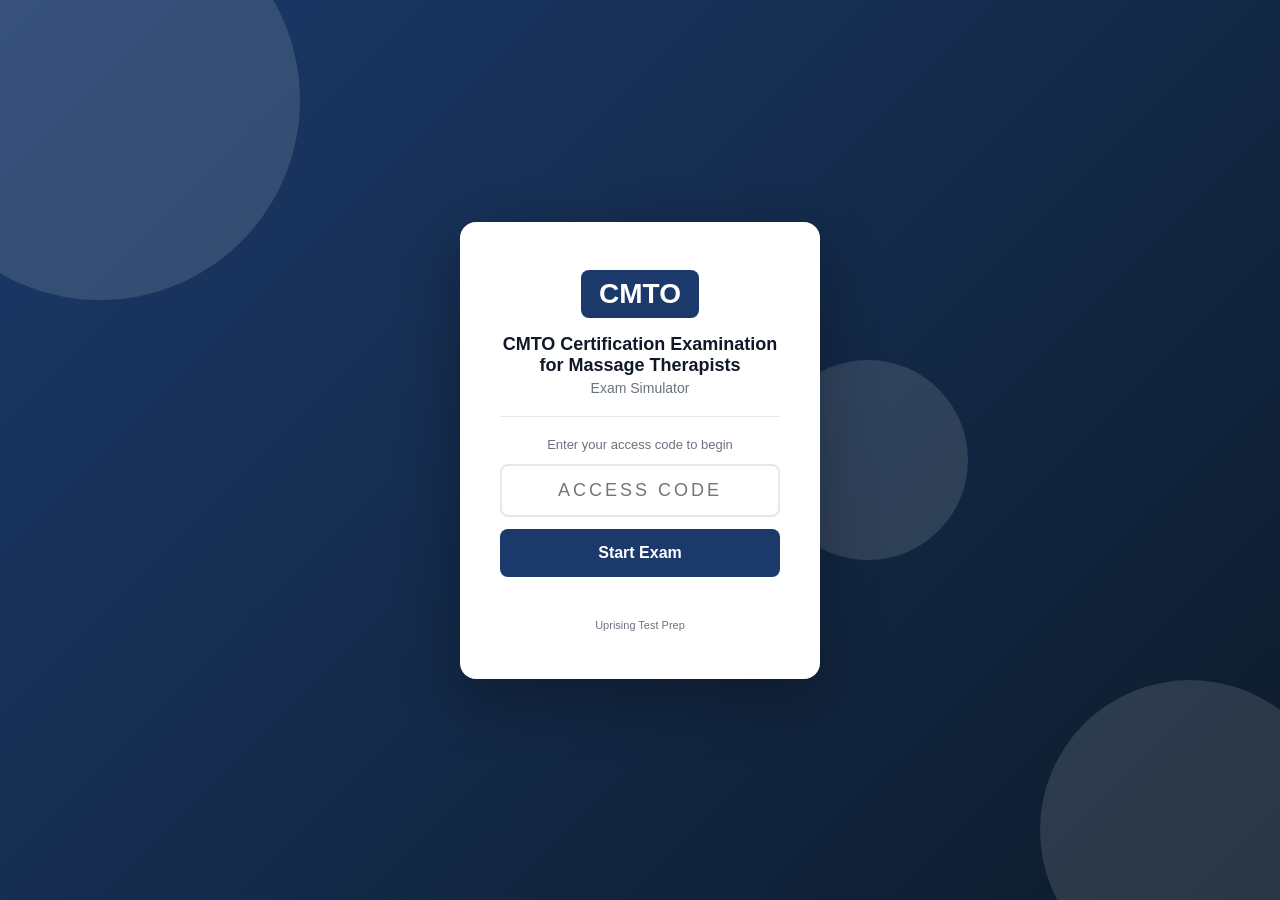
<file: index.html>
<!DOCTYPE html>
<html lang="en">
<head>
  <meta charset="UTF-8" />
  <meta name="viewport" content="width=device-width, initial-scale=1.0, viewport-fit=cover" />
  <meta name="apple-mobile-web-app-capable" content="yes" />
  <meta name="apple-mobile-web-app-status-bar-style" content="black-translucent" />
  <title>CMTO Exam Simulator</title>
  <link rel="stylesheet" href="style.css" />
</head>
<body>

<div id="access-gate">
  <div class="gate-bg-shapes">
    <div class="shape shape-1"></div>
    <div class="shape shape-2"></div>
    <div class="shape shape-3"></div>
  </div>
  <div class="gate-card">
    <div class="gate-logo">
      <div class="logo-badge">CMTO</div>
    </div>
    <h1 class="gate-title">CMTO Certification Examination for Massage Therapists</h1>
    <p class="gate-subtitle">Exam Simulator</p>
    <div class="gate-divider"></div>
    <p class="gate-instruction">Enter your access code to begin</p>
    <input type="text" id="access-code-input" class="gate-input"
           placeholder="Access Code" autocomplete="off"
           maxlength="20" spellcheck="false" />
    <button id="access-btn" class="gate-btn">Start Exam</button>
    <p id="access-error" class="gate-error"></p>
    <p class="gate-hint">Uprising Test Prep</p>
  </div>
</div>

<div id="app" style="display:none">
  <header class="top-bar">
    <div class="bar-left">
      <span class="bar-logo">CMTO</span>
      <span class="bar-title">Exam Simulator</span>
    </div>
    <div class="bar-right">
      <span class="bar-timer" id="timer-display">--:--</span>
      <button class="bar-btn" id="flag-btn">Flag</button>
      <button class="bar-btn bar-btn-primary" id="submit-btn">
        <span class="btn-full">Submit Exam</span>
        <span class="btn-short">Submit</span>
      </button>
    </div>
  </header>

  <div class="progress-strip">
    <div class="progress-bar" id="progress-bar"></div>
  </div>

  <main class="exam-main">
    <div class="question-panel">
      <div class="q-meta">
        <span id="q-counter"></span>
        <span id="q-domain" class="q-domain-tag"></span>
        <span id="q-flag-indicator" class="flag-chip" style="display:none">Flagged</span>
      </div>
      <div id="q-image-wrap" style="display:none; margin-bottom:14px;"></div>
      <p id="question-text" class="q-text"></p>
      <div id="options-list" class="options-list"></div>
      <div id="explanation-box" class="explanation-box" style="display:none">
        <div class="explanation-label">Explanation</div>
        <p id="explanation-text" class="explanation-text"></p>
      </div>
    </div>
    <div class="nav-bar">
      <button class="nav-btn" id="prev-btn">&#8592; Prev</button>
      <button class="nav-btn nav-btn-map" id="map-btn">Question Map</button>
      <button class="nav-btn nav-btn-next" id="next-btn">Next &#8594;</button>
    </div>
  </main>
</div>

<!-- Question Map Modal -->
<div id="map-modal" style="display:none">
  <div class="map-backdrop" id="map-backdrop"></div>
  <div class="map-panel">
    <div class="map-header">
      <span class="map-title">Question Map</span>
      <button id="map-close" class="map-close-btn">&#x2715; Close</button>
    </div>
    <div class="map-legend">
      <span class="leg-item"><span class="leg-swatch leg-answered"></span>Answered</span>
      <span class="leg-item"><span class="leg-swatch leg-flagged"></span>Flagged</span>
      <span class="leg-item"><span class="leg-swatch leg-unanswered"></span>Unanswered</span>
    </div>
    <div id="q-grid" class="q-grid"></div>
  </div>
</div>

<div id="results-screen" style="display:none">
  <div class="results-card">
    <div class="res-header">
      <div class="res-badge">CMTO</div>
      <h2 id="res-status" class="res-status"></h2>
      <p id="res-score" class="res-score"></p>
    </div>
    <div id="res-domains" class="res-domains"></div>
    <button id="res-review-btn" class="res-btn">Review Answers</button>
    <button id="res-restart-btn" class="res-btn res-btn-secondary">Restart</button>
  </div>
</div>

<script src="questions.js"></script>
<script src="app.js"></script>
</body>
</html>
</file>
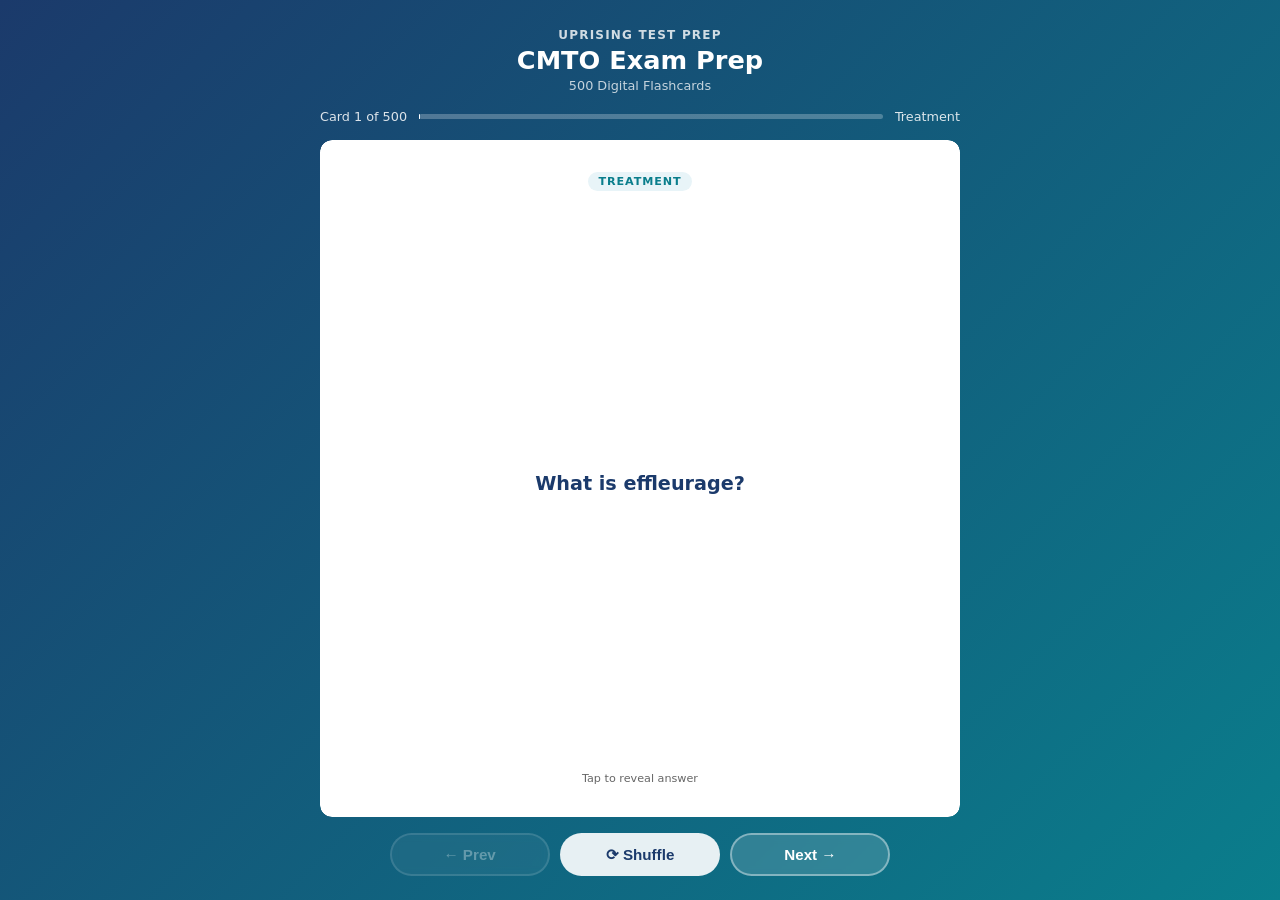
<file: flashcards/index.html>
<!DOCTYPE html>
<html lang="en">
<head>
  <meta charset="UTF-8">
  <meta name="viewport" content="width=device-width, initial-scale=1.0">
  <title>CMTO Exam Prep — Flashcards</title>
  <style>
    :root {
      --blue:   #1B3A6B;
      --teal:   #0A7E8C;
      --ltblue: #E8F4F8;
      --white:  #FFFFFF;
      --text:   #1A1A1A;
      --muted:  #666;
      --radius: 12px;
    }
    * { box-sizing: border-box; margin: 0; padding: 0; }
    html, body { height: 100%; }
    body {
      font-family: 'Segoe UI', system-ui, sans-serif;
      background: linear-gradient(135deg, var(--blue) 0%, var(--teal) 100%);
      /* Pinned, not min-height: the page must never grow, or the controls
         get pushed below the fold on iOS where 100dvh and height:100%
         disagree. The height:100% rule above is the pre-dvh fallback. */
      height: 100dvh;
      max-height: 100dvh;
      overflow: hidden;
      display: flex;
      flex-direction: column;
      align-items: center;
      padding: 1.25rem 1rem 1rem;
      gap: 0.75rem;
      overflow-x: hidden;
    }
    header { text-align: center; color: #fff; flex-shrink: 0; }
    header .brand { font-size: 0.75rem; font-weight: 700; letter-spacing: 0.1em; opacity: 0.8; text-transform: uppercase; }
    header h1 { font-size: 1.3rem; font-weight: 800; margin-top: 0.2rem; }
    header .subtitle { font-size: 0.8rem; opacity: 0.75; margin-top: 0.15rem; }
    #progress-info {
      display: flex; align-items: center; gap: 0.75rem;
      color: rgba(255,255,255,0.85); font-size: 0.8rem;
      flex-shrink: 0; width: 100%; max-width: 640px;
    }
    #progress-bar-track {
      flex: 1; background: rgba(255,255,255,0.25);
      border-radius: 4px; height: 5px;
    }
    #progress-bar-fill { height: 100%; background: #fff; border-radius: 4px; transition: width 0.3s; }
    .card-scene {
      width: 100%; max-width: 640px;
      perspective: 1200px;
      cursor: pointer;
      flex: 1; min-height: 0;
      display: flex; flex-direction: column;
    
      /* WebKit does not clip overflow inside a preserve-3d context, so the
         answer pane's own clip is dropped and a long answer paints over the
         Prev/Next row. This element only sets the perspective and is NOT
         itself in the 3D context, so its clip is honoured in every engine. */
      overflow: hidden;
      border-radius: var(--radius);
    }
    .card-inner {
      position: relative; width: 100%;
      flex: 1; min-height: 0;
      transition: transform 0.55s cubic-bezier(.4,0,.2,1);
      transform-style: preserve-3d;
    }
    .card-scene.flipped .card-inner { transform: rotateY(180deg); }
    .card-face {
      position: absolute; inset: 0;
      backface-visibility: hidden; -webkit-backface-visibility: hidden;
      border-radius: var(--radius);
      display: flex; flex-direction: column;
      padding: 1.5rem 1.75rem;
      box-shadow: 0 12px 40px rgba(0,0,0,0.2);
      overflow: hidden;
    
      /* Painting through a mask forces WebKit to allocate a real clipping
         layer for a 3D-transformed element, which is what makes the
         overflow:hidden and the rounded corners above actually apply. */
      -webkit-mask-image: -webkit-radial-gradient(#fff, #000);
              mask-image: radial-gradient(#fff, #000);
    }
    .card-front { background: var(--white); align-items: center; justify-content: center; }
    .card-back  { background: var(--ltblue); transform: rotateY(180deg); }
    .card-badge {
      font-size: 0.7rem; font-weight: 700; text-transform: uppercase;
      letter-spacing: 0.08em;
      background: var(--ltblue); color: var(--teal);
      padding: 0.2rem 0.65rem; border-radius: 20px;
      margin-bottom: 0.85rem; flex-shrink: 0;
    }
    .card-back .card-badge { background: rgba(10,126,140,0.12); }
    .card-front .q-text {
      font-size: 1.1rem; font-weight: 600; color: var(--blue); line-height: 1.55;
      text-align: center; overflow-y: auto; flex: 1;
      display: flex; align-items: center; justify-content: center;
      scrollbar-width: thin; scrollbar-color: rgba(27,58,107,0.3) transparent;
    }
    .card-back .a-label { font-size: 0.7rem; font-weight: 700; color: var(--teal); text-transform: uppercase; letter-spacing: 0.08em; margin-bottom: 0.4rem; flex-shrink: 0; }
    .card-back .a-text  {
      font-size: 0.975rem; color: var(--text); line-height: 1.65;
      overflow-y: auto; flex: 1; min-height: 0; padding-right: 4px;
      scrollbar-width: thin; scrollbar-color: rgba(10,126,140,0.4) transparent;
    
      -webkit-overflow-scrolling: touch;
      overscroll-behavior: contain;
    }
    .card-back .a-text::-webkit-scrollbar { width: 4px; }
    .card-back .a-text::-webkit-scrollbar-track { background: transparent; }
    .card-back .a-text::-webkit-scrollbar-thumb { background: rgba(10,126,140,0.4); border-radius: 4px; }
    .tap-hint { flex-shrink: 0; margin-top: 0.6rem; font-size: 0.7rem; color: var(--muted); text-align: center; }
    .card-back .tap-hint { color: var(--teal); opacity: 0.7; }
    .controls {
      display: flex; gap: 0.65rem; flex-wrap: nowrap;
      justify-content: center; flex-shrink: 0;
      width: 100%; max-width: 640px;
      padding-bottom: env(safe-area-inset-bottom, 0px);
    }
    .btn {
      padding: 0.6rem 1.2rem; border-radius: 50px;
      border: 2px solid rgba(255,255,255,0.4);
      background: rgba(255,255,255,0.15); color: #fff;
      font-weight: 700; font-size: 0.875rem; cursor: pointer;
      transition: all 0.2s; backdrop-filter: blur(4px);
      white-space: nowrap; flex: 1; max-width: 160px;
    }
    .btn:hover { background: rgba(255,255,255,0.3); border-color: rgba(255,255,255,0.7); }
    .btn:active { transform: scale(0.96); }
    .btn:disabled { opacity: 0.35; cursor: not-allowed; }
    .btn.btn-primary { background: rgba(255,255,255,0.9); color: var(--blue); border-color: transparent; }
    .btn.btn-primary:hover { background: #fff; }
    #loading { color: rgba(255,255,255,0.8); font-size: 1rem; text-align: center; padding: 3rem; flex: 1; }
    @media (min-width: 768px) {
      body { padding: 1.75rem 1.5rem 1.5rem; gap: 1rem; }
      header h1 { font-size: 1.6rem; }
      .card-face { padding: 2rem 2.5rem; }
      .card-front .q-text { font-size: 1.2rem; }
      .card-back .a-text { font-size: 1.05rem; }
      .btn { font-size: 0.95rem; padding: 0.65rem 1.4rem; }
    }
    @media (max-width: 380px) {
      body { padding: 0.75rem; gap: 0.5rem; }
      header .brand { font-size: 0.65rem; }
      header h1 { font-size: 1.1rem; }
      header .subtitle { display: none; }
      .card-face { padding: 1rem 1.1rem; }
      .card-front .q-text { font-size: 0.975rem; }
      .card-back .a-text { font-size: 0.875rem; }
      .btn { font-size: 0.8rem; padding: 0.5rem 0.75rem; }
    }
  </style>
</head>
<body>
<header>
  <div class="brand">Uprising Test Prep</div>
  <h1>CMTO Exam Prep</h1>
  <div class="subtitle">500 Digital Flashcards</div>
</header>
<div id="progress-info">
  <span id="card-counter">Card 1 of 500</span>
  <div id="progress-bar-track"><div id="progress-bar-fill" style="width:0%"></div></div>
  <span id="domain-label"></span>
</div>
<div id="loading">Loading flashcards...</div>
<div class="card-scene" id="card-scene" style="display:none" onclick="flipCard()">
  <div class="card-inner" id="card-inner">
    <div class="card-face card-front">
      <div class="card-badge" id="front-badge"></div>
      <div class="q-text" id="q-text"></div>
      <div class="tap-hint">Tap to reveal answer</div>
    </div>
    <div class="card-face card-back">
      <div class="card-badge" id="back-badge">Answer</div>
      <div class="a-label">Answer</div>
      <div class="a-text" id="a-text"></div>
      <div class="tap-hint">Tap to flip back</div>
    </div>
  </div>
</div>
<div class="controls" id="controls" style="display:none">
  <button class="btn" id="prev-btn" onclick="event.stopPropagation();move(-1)" disabled>&#8592; Prev</button>
  <button class="btn btn-primary" onclick="event.stopPropagation();shuffleCards()">&#10227; Shuffle</button>
  <button class="btn" id="next-btn" onclick="event.stopPropagation();move(1)">Next &#8594;</button>
</div>
<script>
const DOMAIN_LABELS = {
  treatment: "Treatment",
  assessment: "Assessment",
  professional_practice: "Professional Practice",
  clinical_science: "Clinical Science",
};
let cards   = [];
let current = 0;
async function init() {
  try {
    const res = await fetch('flashcards.json');
    if (!res.ok) throw new Error('Network error');
    cards = await res.json();
    document.getElementById('loading').style.display    = 'none';
    document.getElementById('card-scene').style.display = 'flex';
    document.getElementById('controls').style.display   = 'flex';
    show();
  } catch (e) {
    document.getElementById('loading').textContent = 'Error loading flashcards. Please try refreshing.';
  }
}
function domainLabel(key) {
  return DOMAIN_LABELS[key] || key.replace(/_/g, ' ').replace(/\b\w/g, c => c.toUpperCase());
}
function show() {
  const c = cards[current];
  document.getElementById('card-scene').classList.remove('flipped');
  document.getElementById('a-text').scrollTop = 0;
  const label = domainLabel(c.domain || c.chapter || '');
  document.getElementById('q-text').textContent       = c.front;
  document.getElementById('a-text').textContent       = c.back;
  document.getElementById('front-badge').textContent  = label;
  document.getElementById('back-badge').textContent   = label;
  document.getElementById('card-counter').textContent = `Card ${current+1} of ${cards.length}`;
  document.getElementById('domain-label').textContent = label;
  document.getElementById('progress-bar-fill').style.width = `${((current+1)/cards.length*100).toFixed(1)}%`;
  document.getElementById('prev-btn').disabled = current === 0;
  document.getElementById('next-btn').disabled = current === cards.length - 1;
}
function flipCard() { document.getElementById('card-scene').classList.toggle('flipped'); }
function move(dir) {
  const next = current + dir;
  if (next < 0 || next >= cards.length) return;
  current = next; show();
}
function shuffleCards() {
  for (let i = cards.length - 1; i > 0; i--) {
    const j = Math.floor(Math.random() * (i+1));
    [cards[i], cards[j]] = [cards[j], cards[i]];
  }
  current = 0; show();
}
document.addEventListener('keydown', e => {
  if (e.key === 'ArrowRight' || e.key === 'ArrowDown') move(1);
  else if (e.key === 'ArrowLeft' || e.key === 'ArrowUp') move(-1);
  else if (e.key === ' ' || e.key === 'Enter') { e.preventDefault(); flipCard(); }
});
init();
</script>
</body>
</html>
</file>
<file: style.css>
/* CMTO Exam Simulator — Styles */
:root {
  --primary:   #1B3A6B;
  --pass:      #059669;
  --fail:      #DC2626;
  --bg:        #F3F4F8;
  --card:      #FFFFFF;
  --border:    #E2E8F0;
  --text:      #111827;
  --muted:     #6B7280;
  --radius:    10px;
}
*, *::before, *::after { box-sizing: border-box; margin: 0; padding: 0; }
body {
  font-family: -apple-system, BlinkMacSystemFont, "Segoe UI", sans-serif;
  background: var(--bg);
  color: var(--text);
  height: 100vh;
  height: 100dvh;
  overflow: hidden;
  -webkit-text-size-adjust: 100%;
}

/* ── Access Gate ─────────────────────────────────────────────────────────── */
#access-gate {
  display: flex;
  align-items: center;
  justify-content: center;
  height: 100vh;
  height: 100dvh;
  background: linear-gradient(135deg, var(--primary) 0%, #0d1b2a 100%);
  position: relative;
  overflow: hidden;
  padding: 20px;
  padding-top: max(20px, env(safe-area-inset-top));
  padding-bottom: max(20px, env(safe-area-inset-bottom));
}
.gate-bg-shapes { position: absolute; inset: 0; pointer-events: none; }
.shape { position: absolute; border-radius: 50%; opacity: .12; background: #fff; }
.shape-1 { width: 400px; height: 400px; top: -100px; left: -100px; }
.shape-2 { width: 300px; height: 300px; bottom: -80px; right: -60px; }
.shape-3 { width: 200px; height: 200px; top: 40%; left: 60%; }
.gate-card {
  background: #fff;
  border-radius: 16px;
  padding: 48px 40px;
  text-align: center;
  width: 100%;
  max-width: 360px;
  position: relative;
  z-index: 1;
  box-shadow: 0 20px 60px rgba(0,0,0,.3);
}
.logo-badge {
  display: inline-block;
  background: var(--primary);
  color: #fff;
  font-weight: 800;
  font-size: 28px;
  padding: 8px 18px;
  border-radius: 8px;
}
.gate-title { font-size: 18px; font-weight: 700; margin-top: 16px; color: var(--text); }
.gate-subtitle { color: var(--muted); font-size: 14px; margin-top: 4px; }
.gate-divider { height: 1px; background: var(--border); margin: 20px 0; }
.gate-instruction { font-size: 13px; color: var(--muted); margin-bottom: 12px; }
.gate-input {
  width: 100%;
  padding: 14px 16px;
  border: 2px solid var(--border);
  border-radius: 8px;
  font-size: 18px;
  text-align: center;
  text-transform: uppercase;
  letter-spacing: 3px;
  outline: none;
}
.gate-input:focus { border-color: var(--primary); }
.gate-btn {
  width: 100%;
  margin-top: 12px;
  padding: 15px;
  background: var(--primary);
  color: #fff;
  border: none;
  border-radius: 8px;
  font-size: 16px;
  font-weight: 600;
  cursor: pointer;
  -webkit-tap-highlight-color: transparent;
}
.gate-btn:hover { opacity: .9; }
.gate-error { color: var(--fail); font-size: 13px; margin-top: 8px; min-height: 18px; }
.gate-hint { color: var(--muted); font-size: 11px; margin-top: 16px; }

/* ── App shell ───────────────────────────────────────────────────────────── */
#app {
  display: flex;
  flex-direction: column;
  height: 100vh;
  height: 100dvh;
  padding-top: env(safe-area-inset-top);
}
.top-bar {
  display: flex;
  justify-content: space-between;
  align-items: center;
  background: var(--primary);
  color: #fff;
  padding: 0 20px;
  padding-left: max(20px, env(safe-area-inset-left));
  padding-right: max(20px, env(safe-area-inset-right));
  height: 52px;
  flex-shrink: 0;
  gap: 8px;
}
.bar-left { display: flex; align-items: center; gap: 8px; min-width: 0; }
.bar-logo { font-weight: 800; font-size: 18px; flex-shrink: 0; }
.bar-title { font-size: 14px; opacity: .8; white-space: nowrap; overflow: hidden; text-overflow: ellipsis; }
.bar-right { display: flex; align-items: center; gap: 8px; flex-shrink: 0; }
.bar-timer {
  font-variant-numeric: tabular-nums;
  font-size: 16px;
  font-weight: 600;
  min-width: 68px;
  text-align: right;
}
.bar-btn {
  padding: 7px 13px;
  background: rgba(255,255,255,.15);
  border: 1px solid rgba(255,255,255,.3);
  color: #fff;
  border-radius: 6px;
  cursor: pointer;
  font-size: 13px;
  white-space: nowrap;
  -webkit-tap-highlight-color: transparent;
  touch-action: manipulation;
}
.bar-btn:hover { background: rgba(255,255,255,.25); }
.bar-btn-primary {
  background: #fff;
  color: var(--primary);
  border-color: #fff;
  font-weight: 600;
}
.bar-btn-primary:hover { background: #f0f0f0; }
.btn-short { display: none; }
.btn-full  { display: inline; }

.progress-strip { height: 4px; background: rgba(0,0,0,.1); flex-shrink: 0; }
.progress-bar   { height: 100%; background: #4ade80; transition: width .3s; }

/* ── Main exam area ──────────────────────────────────────────────────────── */
.exam-main {
  flex: 1;
  overflow: hidden;
  display: flex;
  flex-direction: column;
  padding: 16px 20px 0;
  padding-left: max(16px, env(safe-area-inset-left));
  padding-right: max(16px, env(safe-area-inset-right));
  min-height: 0;
}
.question-panel { flex: 1; overflow-y: auto; padding-bottom: 12px; -webkit-overflow-scrolling: touch; }
.q-meta {
  display: flex;
  align-items: center;
  gap: 8px;
  margin-bottom: 12px;
  font-size: 13px;
  color: var(--muted);
  flex-wrap: wrap;
}
.q-domain-tag {
  background: var(--primary);
  color: #fff;
  padding: 2px 8px;
  border-radius: 4px;
  font-size: 11px;
  font-weight: 600;
}
.flag-chip {
  background: #FEF3C7;
  color: #92400E;
  padding: 2px 8px;
  border-radius: 4px;
  font-size: 11px;
  font-weight: 600;
}
.q-image {
  max-width: 100%;
  height: auto;
  border-radius: 6px;
  border: 1px solid var(--border);
  display: block;
  margin-bottom: 14px;
}
.q-text { font-size: 16px; line-height: 1.65; margin-bottom: 20px; }
.options-list { display: flex; flex-direction: column; gap: 10px; }
.option {
  display: flex;
  align-items: flex-start;
  gap: 12px;
  padding: 15px 16px;
  background: var(--card);
  border: 2px solid var(--border);
  border-radius: var(--radius);
  cursor: pointer;
  transition: .15s;
  -webkit-tap-highlight-color: transparent;
  touch-action: manipulation;
  min-height: 52px;
}
.option:hover  { border-color: var(--primary); background: #F8FAFF; }
.option.selected  { border-color: var(--primary); background: #EEF3FF; }
.option.correct   { border-color: #059669; background: #ECFDF5; }
.option.incorrect { border-color: #DC2626; background: #FEF2F2; }
.explanation-box {
  margin-top: 20px;
  padding: 16px 18px;
  background: #F0F9FF;
  border-left: 4px solid #2563EB;
  border-radius: 6px;
}
.explanation-label {
  font-size: 11px;
  font-weight: 700;
  text-transform: uppercase;
  letter-spacing: .06em;
  color: #2563EB;
  margin-bottom: 8px;
}
.explanation-text { font-size: 14.5px; line-height: 1.7; color: #1e293b; margin: 0; }
.opt-letter { font-weight: 700; font-size: 15px; color: var(--primary); min-width: 22px; padding-top: 1px; flex-shrink: 0; }
.opt-text   { font-size: 15px; line-height: 1.5; }

/* ── Nav bar ─────────────────────────────────────────────────────────────── */
.nav-bar {
  display: flex;
  align-items: center;
  gap: 8px;
  padding: 10px 0;
  padding-bottom: max(14px, env(safe-area-inset-bottom));
  flex-shrink: 0;
}
.nav-btn {
  flex: 1;
  padding: 13px 8px;
  background: var(--card);
  border: 1px solid var(--border);
  border-radius: 8px;
  cursor: pointer;
  font-size: 15px;
  font-weight: 500;
  text-align: center;
  -webkit-tap-highlight-color: transparent;
  touch-action: manipulation;
  min-height: 48px;
}
.nav-btn:hover      { background: #f0f0f0; }
.nav-btn-map {
  background: var(--bg);
  border-color: var(--primary);
  color: var(--primary);
  font-weight: 600;
}
.nav-btn-map:hover { background: #EEF3FF; }
.nav-btn-next {
  background: var(--primary);
  color: #fff;
  border-color: var(--primary);
}
.nav-btn-next:hover { opacity: .9; }

/* ── Question Map Modal ──────────────────────────────────────────────────── */
#map-modal {
  position: fixed;
  inset: 0;
  z-index: 1000;
  display: flex;
  flex-direction: column;
  justify-content: flex-end;
}
.map-backdrop { position: absolute; inset: 0; background: rgba(0,0,0,.5); }
.map-panel {
  position: relative;
  background: #fff;
  border-radius: 20px 20px 0 0;
  padding: 20px;
  padding-bottom: max(20px, env(safe-area-inset-bottom));
  max-height: 80vh;
  max-height: 80dvh;
  display: flex;
  flex-direction: column;
  box-shadow: 0 -4px 30px rgba(0,0,0,.2);
}
.map-header {
  display: flex;
  align-items: center;
  justify-content: space-between;
  margin-bottom: 12px;
  flex-shrink: 0;
}
.map-title { font-size: 17px; font-weight: 700; color: var(--text); }
.map-close-btn {
  padding: 8px 16px;
  background: var(--bg);
  border: 1px solid var(--border);
  border-radius: 8px;
  cursor: pointer;
  font-size: 14px;
  font-weight: 500;
  min-height: 40px;
  -webkit-tap-highlight-color: transparent;
  touch-action: manipulation;
}
.map-close-btn:hover { background: #e5e7eb; }
.map-legend { display: flex; gap: 16px; margin-bottom: 14px; flex-shrink: 0; flex-wrap: wrap; }
.leg-item { display: flex; align-items: center; gap: 6px; font-size: 13px; color: var(--muted); }
.leg-swatch {
  width: 16px;
  height: 16px;
  border-radius: 3px;
  border: 1px solid var(--border);
  background: var(--card);
  display: inline-block;
  flex-shrink: 0;
}
.leg-swatch.leg-answered  { background: var(--primary); border-color: var(--primary); }
.leg-swatch.leg-flagged   { background: #FEF3C7; border-color: #F59E0B; }
.leg-swatch.leg-unanswered { background: var(--card); }
.q-grid {
  display: flex;
  flex-wrap: wrap;
  gap: 6px;
  overflow-y: auto;
  flex: 1;
  padding-bottom: 8px;
  -webkit-overflow-scrolling: touch;
}
.grid-btn {
  width: 40px;
  height: 40px;
  border: 1px solid var(--border);
  border-radius: 6px;
  background: var(--card);
  font-size: 12px;
  cursor: pointer;
  font-weight: 500;
  -webkit-tap-highlight-color: transparent;
  touch-action: manipulation;
}
.grid-btn.answered { background: var(--primary); color: #fff; border-color: var(--primary); }
.grid-btn.flagged  { background: #FEF3C7; border-color: #F59E0B; }
.grid-btn.active   { outline: 3px solid var(--primary); outline-offset: 2px; }

/* ── Results ─────────────────────────────────────────────────────────────── */
#results-screen {
  display: flex;
  align-items: flex-start;
  justify-content: center;
  min-height: 100vh;
  min-height: 100dvh;
  background: var(--bg);
  overflow-y: auto;
  -webkit-overflow-scrolling: touch;
  padding: 20px 16px;
  padding-top: max(20px, env(safe-area-inset-top));
  padding-bottom: max(20px, env(safe-area-inset-bottom));
}
.results-card {
  background: var(--card);
  border-radius: 16px;
  padding: 40px;
  max-width: 480px;
  width: 100%;
  box-shadow: 0 8px 30px rgba(0,0,0,.1);
}
.res-header { text-align: center; margin-bottom: 24px; }
.res-badge {
  display: inline-block;
  background: var(--primary);
  color: #fff;
  font-weight: 800;
  font-size: 22px;
  padding: 6px 16px;
  border-radius: 8px;
}
.res-status { font-size: 36px; font-weight: 800; margin-top: 12px; }
.res-score  { font-size: 18px; color: var(--muted); margin-top: 4px; }
.res-domains { margin-bottom: 24px; display: flex; flex-direction: column; gap: 10px; }
.res-domain-row { display: flex; align-items: center; gap: 8px; font-size: 13px; }
.res-domain-name { width: 160px; font-weight: 500; flex-shrink: 0; }
.res-domain-bar-wrap { flex: 1; background: #E5E7EB; border-radius: 4px; height: 8px; overflow: hidden; }
.res-domain-bar { height: 100%; border-radius: 4px; transition: width .5s; }
.res-domain-pct { width: 36px; text-align: right; font-weight: 600; }
.res-btn {
  width: 100%;
  padding: 15px;
  background: var(--primary);
  color: #fff;
  border: none;
  border-radius: 8px;
  font-size: 15px;
  font-weight: 600;
  cursor: pointer;
  margin-bottom: 10px;
  min-height: 52px;
  -webkit-tap-highlight-color: transparent;
  touch-action: manipulation;
}
.res-btn:hover { opacity: .9; }
.res-btn-secondary {
  background: transparent;
  color: var(--primary);
  border: 2px solid var(--primary);
}
.res-btn-secondary:hover { background: var(--primary); color: #fff; }

/* ── Mobile breakpoint (phones ≤ 640px) ─────────────────────────────────── */
@media (max-width: 640px) {
  /* Gate card */
  .gate-card { padding: 32px 24px; }

  /* Top bar: hide long title text, swap Submit label */
  .bar-title  { display: none; }
  .btn-full   { display: none; }
  .btn-short  { display: inline; }
  .bar-right  { gap: 6px; }
  .bar-btn    { padding: 6px 10px; font-size: 12px; }
  .bar-timer  { font-size: 14px; min-width: 58px; }

  /* Exam main */
  .exam-main { padding: 12px 14px 0; }
  .q-text { font-size: 16px; }
  .opt-text { font-size: 15px; }

  /* Nav bar — bigger touch targets */
  .nav-btn { font-size: 14px; padding: 14px 6px; }

  /* Results */
  .results-card { padding: 28px 20px; }
  .res-domain-name { width: 110px; font-size: 12px; }
  .res-domain-pct  { font-size: 12px; }
  .res-status { font-size: 30px; }

  /* Map grid — slightly bigger buttons on phones */
  .grid-btn { width: 42px; height: 42px; }
}

/* ── Very small phones (≤ 380px) ────────────────────────────────────────── */
@media (max-width: 380px) {
  .bar-logo { font-size: 15px; }
  .bar-btn  { padding: 5px 8px; font-size: 11px; }
  .bar-timer { font-size: 13px; min-width: 52px; }
  .nav-btn  { font-size: 13px; }
  .grid-btn { width: 38px; height: 38px; font-size: 11px; }
}
</file>
